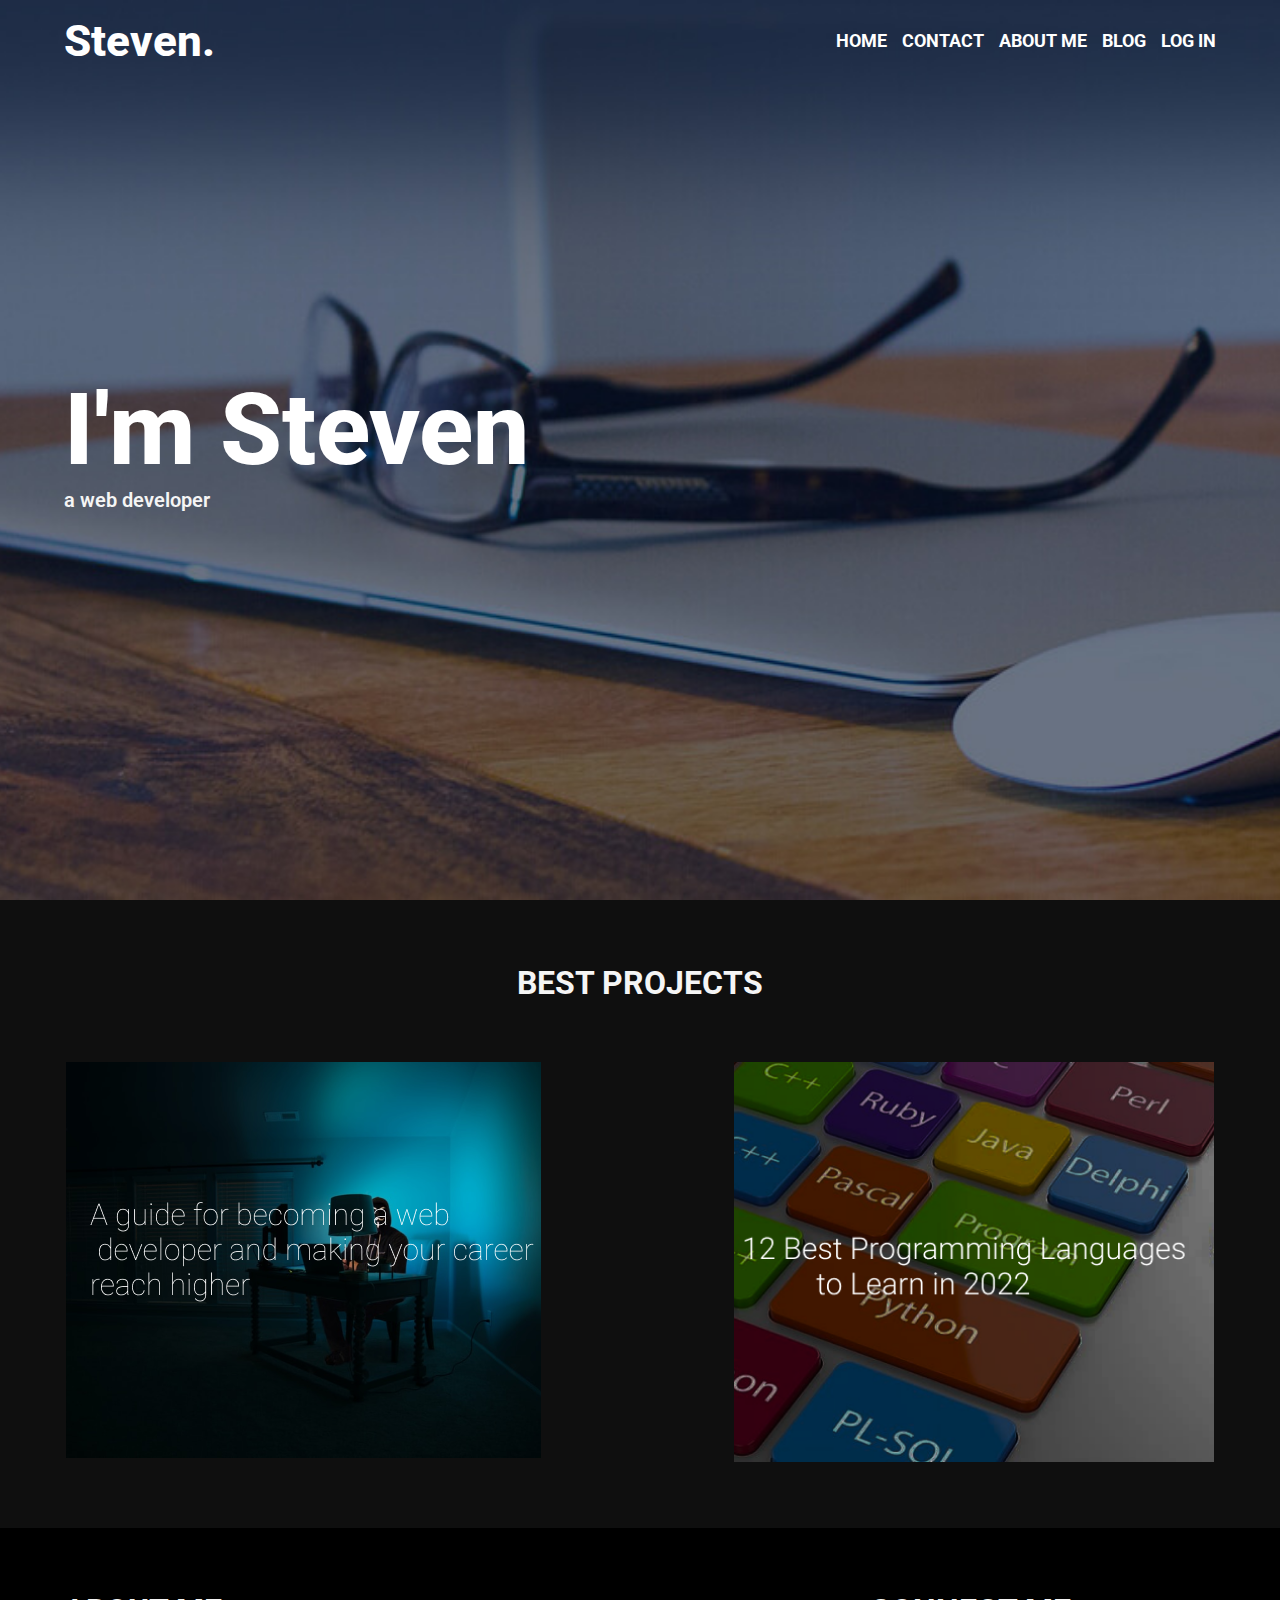
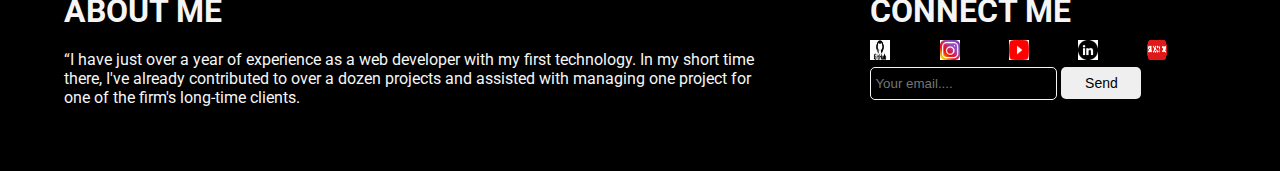
<file: index.html>
<!DOCTYPE html>
<html lang="en">
<head>
    <meta charset="UTF-8">
    <meta http-equiv="X-UA-Compatible" content="IE=edge">
    <meta name="viewport" content="width=device-width, initial-scale=1.0">
    <link rel="stylesheet" href="style.css">
    <title>My personal website</title>
    <link rel="preconnect" href="https://fonts.googleapis.com">
    <link rel="preconnect" href="https://fonts.gstatic.com" crossorigin>
    <link href="https://fonts.googleapis.com/css2?family=Roboto:ital,wght@0,100;0,300;0,400;0,500;0,700;0,900;1,100;1,300;1,400;1,500;1,700;1,900&display=swap" rel="stylesheet">
</head>
<body>

   <div class="hero-container">
    
           <nav>
                 <h2 class="nav-label"><a href="./index.html">Steven.</a></h2>
                 <ul class="navigation">
                    <li><a href="#">Home</a></li>
                    <li><a href="./contact.html">Contact</a></li>
                    <li><a href="./about.html">About me</a></li>
                    <li><a href="./blog.html">Blog</a></li>
                    <li><a href="./login.html">Log in</a></li>

                 </ul>
            </nav>

            <div class="hero-content">
                <h1>I'm Steven</h1>
                <p class="subtittle">a web developer</p>
            </div>

   </div>
   
   <section class="main">
       
        <section class="blogs">
            <h1>Best projects</h1>
            <div class="blogs-container">
                <a href="">
                    <img src="images/guide.png" alt="">
                </a>
                <a href="">
                    <img src="images/languages to study.png" alt="">
                </a>
            </div>
        </section>
   </section> 

   <footer>
       <section class="footer">
           <div class="section-1">
               <h1>About me</h1>
                <p>
                    “I have just over a year of experience
                    as a web developer  with my first
                    technology. In my short time
                    there, I've already contributed to
                    over a dozen projects and assisted with
                    managing one project for one of the
                    firm's long-time clients.
                </p>
           </div>
           
           <div class="section-2">
                <h1>Connect me</h1>
                <div class="footer-icons">
                    <img src="images/github.png" alt="">
                    <img src="images/IG.jpg" alt="">
                    <img src="images/youtube.png" alt="">
                    <img src="images/linkedin.png" alt="">
                    <img src="images/subscribe.png" alt="">
    
                </div>
                <div class="subscribe-form">
                    <input placeholder="Your email...." />
                    <button>Send</button>
                </div>
           </div>
             
       </section>

   </footer>
   

</body>
</html>
</file>
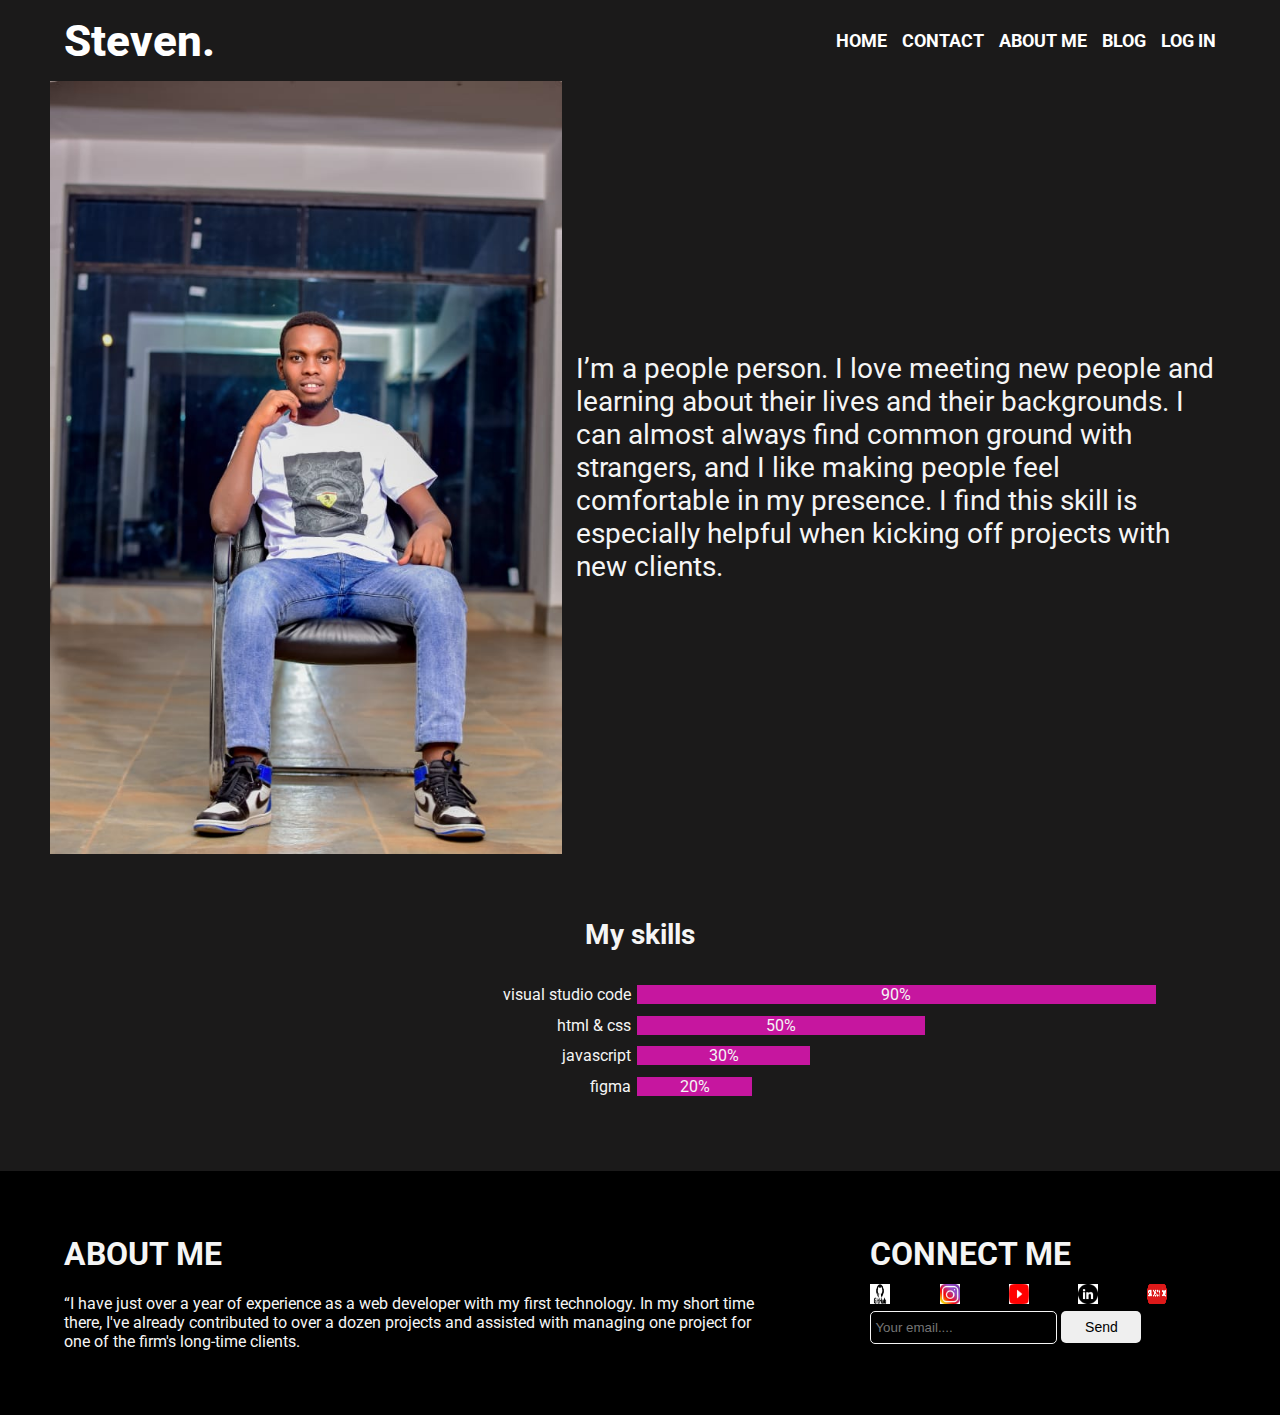
<file: about.html>
<!DOCTYPE html>
<html lang="en">
<head>
    <meta charset="UTF-8">
    <meta http-equiv="X-UA-Compatible" content="IE=edge">
    <meta name="viewport" content="width=device-width, initial-scale=1.0">
    <link rel="stylesheet" href="style.css">
    <title>About me</title>
    <link rel="preconnect" href="https://fonts.googleapis.com">
<link rel="preconnect" href="https://fonts.gstatic.com" crossorigin>
<link href="https://fonts.googleapis.com/css2?family=Roboto:ital,wght@0,100;0,300;0,400;0,500;0,700;0,900;1,100;1,300;1,400;1,500;1,700;1,900&display=swap" rel="stylesheet">
</head>
<body>
    <div class="abt-hero-container">
        <nav>
            <h2 class="nav-label"><a href="./index.html">Steven.</a></h2>
            <ul class="navigation">
               <li><a href="./index.html">Home</a></li>
               <li><a href="./contact.html">Contact</a></li>
               <li><a href="./about.html">About me</a></li>
               <li><a href="./blog.html">Blog</a></li>
               <li><a href="./login.html">Log in</a></li>
            </ul>
       </nav>

        <section class="abt-main">
            <a href="">
                <img src="images/wakaso.jpeg" alt="">
            </a>

            <p>I’m a people person. I love meeting new people
                and learning about their lives and their
                backgrounds. I can almost always find
                common
                ground with strangers, and I like making people
                feel comfortable in my presence. I find this
                skill is especially helpful when kicking off
                projects with new clients. 
            </p>

        </section>

        <section class="skills-section">
            <h1>My skills</h1>
                <div class="single-skill">
                    <label for="file">visual studio code</label>
                    <div class="progress-bar">
                        <div class="progress-inner" style="width:90%">90%</div>
                    </div>
                </div>

                <div class="single-skill">
                    <label for="file">html & css</label>
                    <div class="progress-bar" >
                        <div class="progress-inner" style="width:50%">50%</div>
                    </div>
                </div>
                   
                <div class="single-skill">
                    <label for="file">javascript</label>
                    <div class="progress-bar">
                        <div class="progress-inner" style="width:30%">30%</div>
                    </div>
                </div>
                <div class="single-skill">
                    <label for="file">figma</label>
                    <div class="progress-bar">
                        <div class="progress-inner" style="width:20%">20%</div>
                    </div>
                </div>
        </section>
    </div>
    <footer>
        <section class="footer">
            <div class="section-1">
                <h1>About me</h1>
                 <p>
                     “I have just over a year of experience
                     as a web developer  with my first
                     technology. In my short time
                     there, I've already contributed to
                     over a dozen projects and assisted with
                     managing one project for one of the
                     firm's long-time clients.
                 </p>
            </div>
            
            <div class="section-2">
                 <h1>Connect me</h1>
                 <div class="footer-icons">
                     <img src="images/github.png" alt="">
                     <img src="images/IG.jpg" alt="">
                     <img src="images/youtube.png" alt="">
                     <img src="images/linkedin.png" alt="">
                     <img src="images/subscribe.png" alt="">
                     <!-- <img src="images/email.png" alt="">
                     <img src="images/send.png" alt=""> -->
                 </div>
                 <div class="subscribe-form">
                     <input placeholder="Your email...." />
                     <button>Send</button>
                 </div>
            </div>
              
        </section>
 
    </footer>
</body>
</html>
</file>
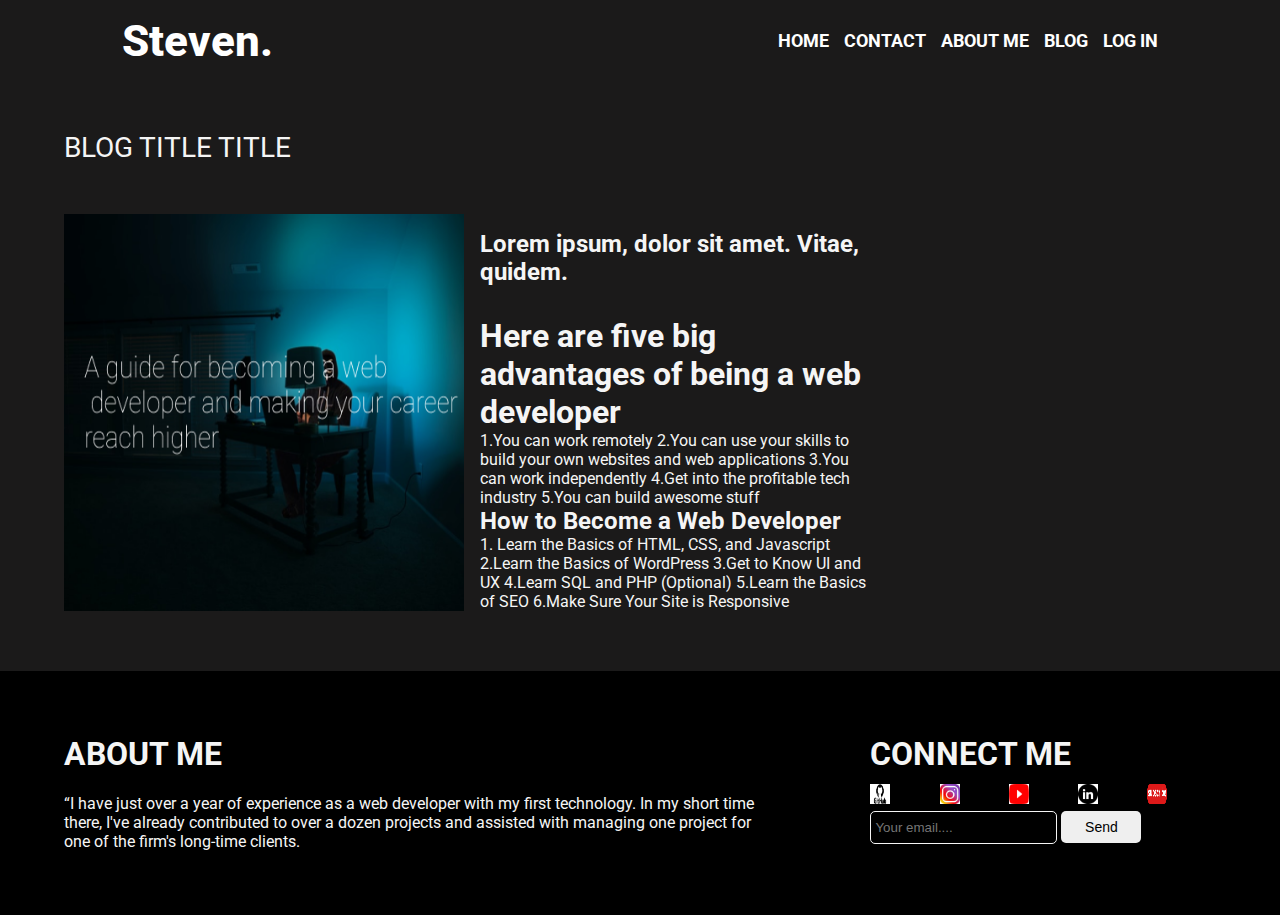
<file: blog-single.html>
<!DOCTYPE html>
<html lang="en">
<head>
    

    <meta charset="UTF-8">
    <meta http-equiv="X-UA-Compatible" content="IE=edge">
    <meta name="viewport" content="width=device-width, initial-scale=1.0">
    <link rel="stylesheet" href="style.css">
    <title>Blog page</title>
    <link rel="preconnect" href="https://fonts.googleapis.com">
<link rel="preconnect" href="https://fonts.gstatic.com" crossorigin>
<link href="https://fonts.googleapis.com/css2?family=Roboto:ital,wght@0,100;0,300;0,400;0,500;0,700;0,900;1,100;1,300;1,400;1,500;1,700;1,900&display=swap" rel="stylesheet">
</head>
<body>
    <div class="blg-hero-container">
        <nav>
            <h2 class="nav-label"><a href="./index.html">Steven.</a></h2>
            <ul class="navigation">
               <li><a href="./index.html">Home</a></li>
               <li><a href="./contact.html">Contact</a></li>
               <li><a href="./about.html">About me</a></li>
               <li><a href="./blog.html">Blog</a></li>
               <li><a href="./login.html">Log in</a></li>
            </ul>
       </nav>
        <section class="blg-main">
            <header class="blg-main-title">Blog title title</header>
            <div class="blog-single">
                <img src="./images/guide.png" class="blog-img" alt=""/>
                <div class="blog-description">
                    <h5 class="blog-title"><a>Lorem ipsum, dolor sit amet. Vitae, quidem.</a></h5>
                    <p class="blog-summary">
                        <h1>Here are five big advantages of being a web developer</h1>
                            1.You can work remotely
                            2.You can use your skills to build your own websites and web applications
                            3.You can work independently
                            4.Get into the profitable tech industry
                            5.You can build awesome stuff
                        <h2>How to Become a Web Developer</h2>
                            1. Learn the Basics of HTML, CSS, and Javascript
                            2.Learn the Basics of WordPress
                            3.Get to Know UI and UX
                            4.Learn SQL and PHP (Optional)
                            5.Learn the Basics of SEO
                            6.Make Sure Your Site is Responsive
                    </p>
                </div>
            </div>
        </section>
    </div>
        <footer>
            <section class="footer">
                <div class="section-1">
                    <h1>About me</h1>
                     <p>
                         “I have just over a year of experience
                         as a web developer  with my first
                         technology. In my short time
                         there, I've already contributed to
                         over a dozen projects and assisted with
                         managing one project for one of the
                         firm's long-time clients.
                     </p>
                </div>
                
                <div class="section-2">
                     <h1>Connect me</h1>
                     <div class="footer-icons">
                         <img src="images/github.png" alt="">
                         <img src="images/IG.jpg" alt="">
                         <img src="images/youtube.png" alt="">
                         <img src="images/linkedin.png" alt="">
                         <img src="images/subscribe.png" alt="">
                     </div>
                     <div class="subscribe-form">
                         <input placeholder="Your email...." />
                         <button>Send</button>
                     </div>
                </div>
                  
            </section>
     
        </footer>
    

        
        
</body>
</html>
</file>
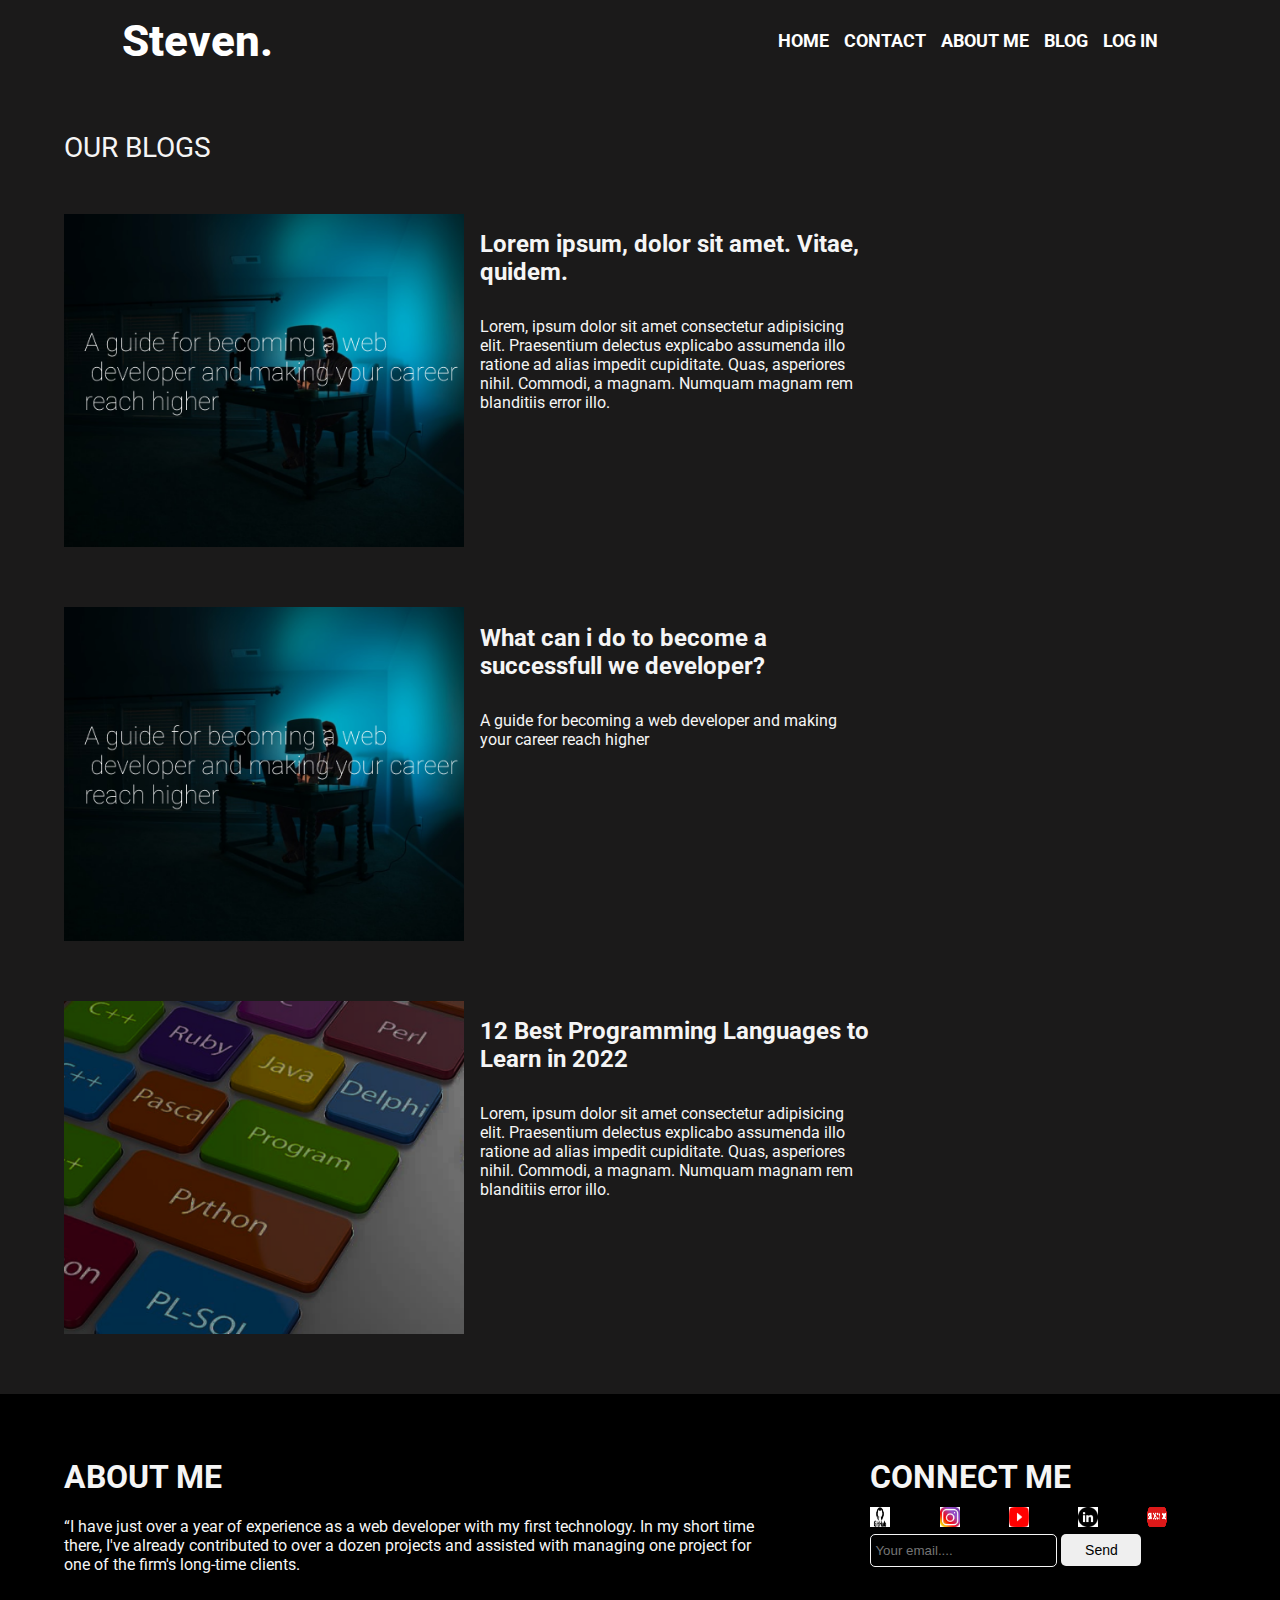
<file: blog.html>
<!DOCTYPE html>
<html lang="en">
<head>
    <meta charset="UTF-8">
    <meta http-equiv="X-UA-Compatible" content="IE=edge">
    <meta name="viewport" content="width=device-width, initial-scale=1.0">
    <link rel="stylesheet" href="style.css">
    <title>Blog page</title>
    <link rel="preconnect" href="https://fonts.googleapis.com">
<link rel="preconnect" href="https://fonts.gstatic.com" crossorigin>
<link href="https://fonts.googleapis.com/css2?family=Roboto:ital,wght@0,100;0,300;0,400;0,500;0,700;0,900;1,100;1,300;1,400;1,500;1,700;1,900&display=swap" rel="stylesheet">
</head>
<body>
    <div class="blg-hero-container">
        <nav>
            <h2 class="nav-label"><a href="./index.html">Steven.</a></h2>
            <ul class="navigation">
               <li><a href="./index.html">Home</a></li>
               <li><a href="./contact.html">Contact</a></li>
               <li><a href="./about.html">About me</a></li>
               <li><a href="./blog.html">Blog</a></li>
               <li><a href="./login.html">Log in</a></li>
            </ul>
       </nav>
        <section class="blg-main">
            <header class="blg-main-title">Our blogs</header>
            <div class="blog-single">
                <img src="./images/guide.png" class="blog-img" alt=""/>
                <div class="blog-description">
                    <h5 class="blog-title"><a href="./blog-single.html">Lorem ipsum, dolor sit amet. Vitae, quidem.</a></h5>
                    <p class="blog-summary">
                        Lorem, ipsum dolor sit amet consectetur adipisicing elit. Praesentium delectus 
                        explicabo assumenda illo ratione ad alias impedit cupiditate. Quas, asperiores 
                        nihil. Commodi, a magnam. Numquam magnam rem blanditiis error illo.
                    </p>
                </div>
            </div>
            <div class="blog-single">
                <img src="./images/guide.png" class="blog-img" alt=""/>
                <div class="blog-description">
                    <h5 class="blog-title"><a href="./blog-single.html">What can i do to become a successfull we developer?</a></h5>
                    <p class="blog-summary">
                        A guide for becoming a web
                        developer and making your career 
                        reach higher
                    </p>
                </div>
            </div>
            <div class="blog-single">
                <img src="./images/languages.png" class="blog-img" alt=""/>
                <div class="blog-description">
                    <h5 class="blog-title"><a href="./blog-single.html">12 Best Programming Languages to Learn in 2022</a></h5>
                    <p class="blog-summary">
                        Lorem, ipsum dolor sit amet consectetur adipisicing elit. Praesentium delectus 
                        explicabo assumenda illo ratione ad alias impedit cupiditate. Quas, asperiores 
                        nihil. Commodi, a magnam. Numquam magnam rem blanditiis error illo.
                    </p>
                </div>
            </div>
        </section>
    </div>
        <footer>
            <section class="footer">
                <div class="section-1">
                    <h1>About me</h1>
                     <p>
                         “I have just over a year of experience
                         as a web developer  with my first
                         technology. In my short time
                         there, I've already contributed to
                         over a dozen projects and assisted with
                         managing one project for one of the
                         firm's long-time clients.
                     </p>
                </div>
                
                <div class="section-2">
                     <h1>Connect me</h1>
                     <div class="footer-icons">
                         <img src="images/github.png" alt="">
                         <img src="images/IG.jpg" alt="">
                         <img src="images/youtube.png" alt="">
                         <img src="images/linkedin.png" alt="">
                         <img src="images/subscribe.png" alt="">
                         <!-- <img src="images/email.png" alt="">
                         <img src="images/send.png" alt=""> -->
                     </div>
                     <div class="subscribe-form">
                         <input placeholder="Your email...." />
                         <button>Send</button>
                     </div>
                </div>
                  
            </section>
     
        </footer>
    
</body>
</html>
</file>
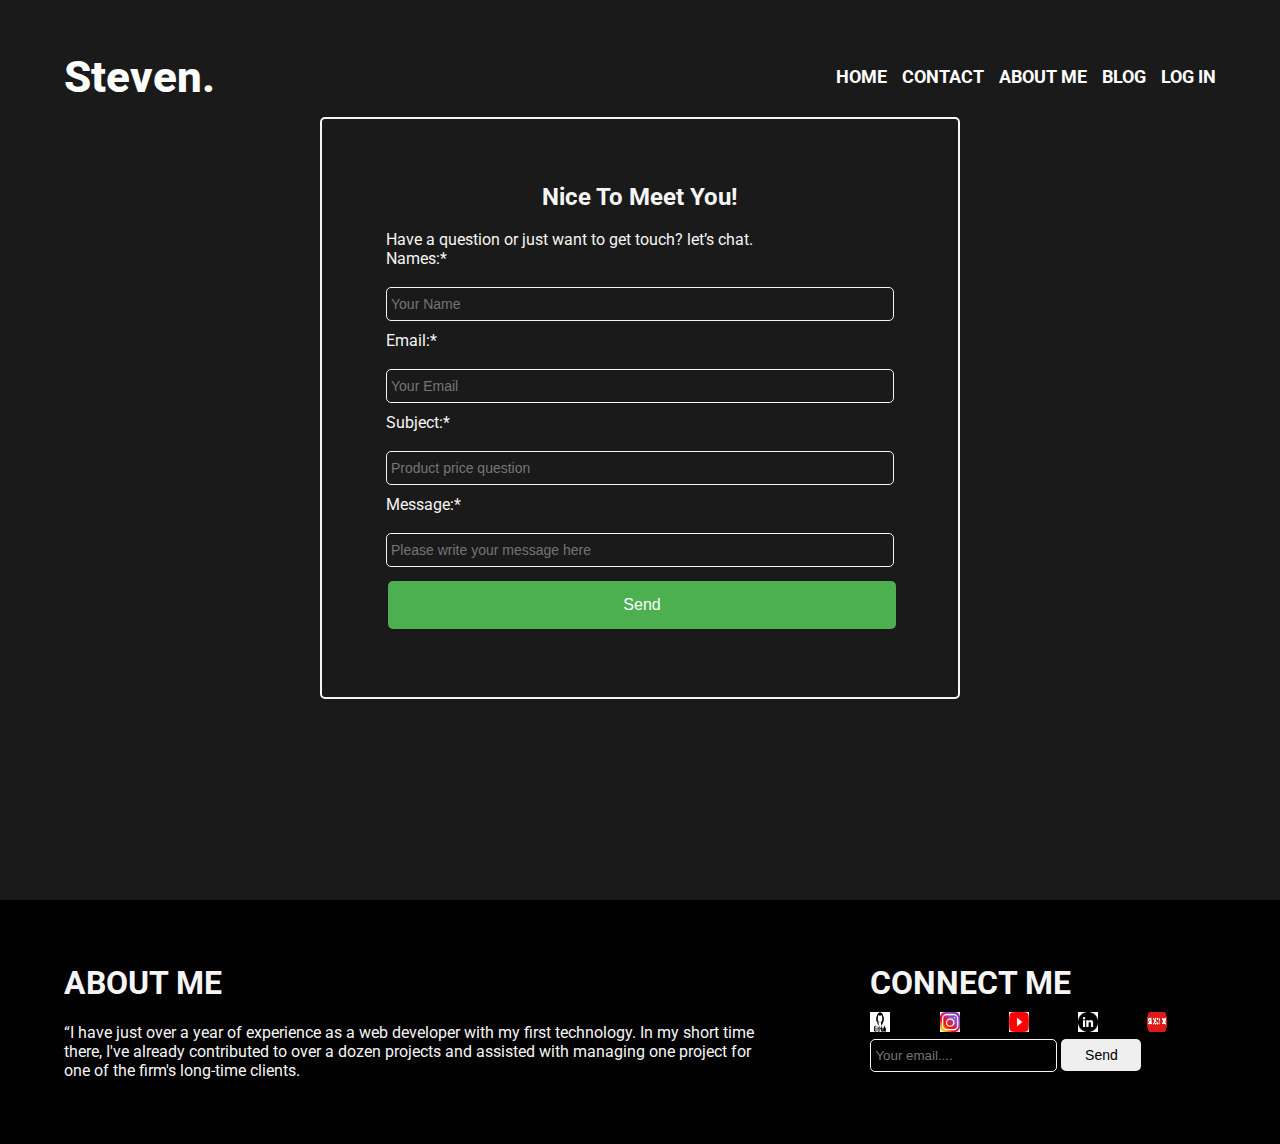
<file: contact.html>
<!DOCTYPE html>
<html lang="en">
<head>
    <meta charset="UTF-8">
    <meta http-equiv="X-UA-Compatible" content="IE=edge">
    <meta name="viewport" content="width=device-width, initial-scale=1.0">
    <link rel="stylesheet" href="style.css">
    <title>Contact Form</title>
    <link rel="preconnect" href="https://fonts.googleapis.com">
<link rel="preconnect" href="https://fonts.gstatic.com" crossorigin>
<link href="https://fonts.googleapis.com/css2?family=Roboto:ital,wght@0,100;0,300;0,400;0,500;0,700;0,900;1,100;1,300;1,400;1,500;1,700;1,900&display=swap" rel="stylesheet">
</head>
<body>
    <div class="ctct-container">
        <nav>
            <h2 class="nav-label"><a href="./index.html">Steven.</a></h2>
            <ul class="navigation">
               <li><a href="./index.html">Home</a></li>
               <li><a href="./contact.html">Contact</a></li>
               <li><a href="./about.html">About me</a></li>
               <li><a href="./blog.html">Blog</a></li>
               <li><a href="./login.html">Log in</a></li>
              
            </ul>
       </nav>
        <div class="contact-box">
            <h2>Nice To Meet You!</h2><br>
            <p>Have a question or  just want to get touch? let’s chat.</p>
            <div>
                <p>Names:*</p><br>
                <input type="text" class="field" placeholder="Your Name">
            </div>
            
            <div>
                <p>Email:*</p><br>
                <input type="text" class="field" placeholder="Your Email">
            </div>
            
            <div>
                <p>Subject:*</p><br>
                <input type="text" class="field" placeholder="Product price question">
            </div>
            <div>
                <p>Message:*</p><br>
                <input type="text" class="field" placeholder="Please write your message here">
            </div>

            <button class="btn" type="button" >Send</button>
        </div>
    </div>
    <footer>
        <section class="footer">
            <div class="section-1">
                <h1>About me</h1>
                 <p>
                     “I have just over a year of experience
                     as a web developer  with my first
                     technology. In my short time
                     there, I've already contributed to
                     over a dozen projects and assisted with
                     managing one project for one of the
                     firm's long-time clients.
                 </p>
            </div>
            
            <div class="section-2">
                 <h1>Connect me</h1>
                 <div class="footer-icons">
                     <img src="images/github.png" alt="">
                     <img src="images/IG.jpg" alt="">
                     <img src="images/youtube.png" alt="">
                     <img src="images/linkedin.png" alt="">
                     <img src="images/subscribe.png" alt="">
                 </div>
                 <div class="subscribe-form">
                     <input placeholder="Your email...." />
                     <button>Send</button>
                 </div>
            </div>
              
        </section>
 
    </footer>
</body>
</html>
</file>
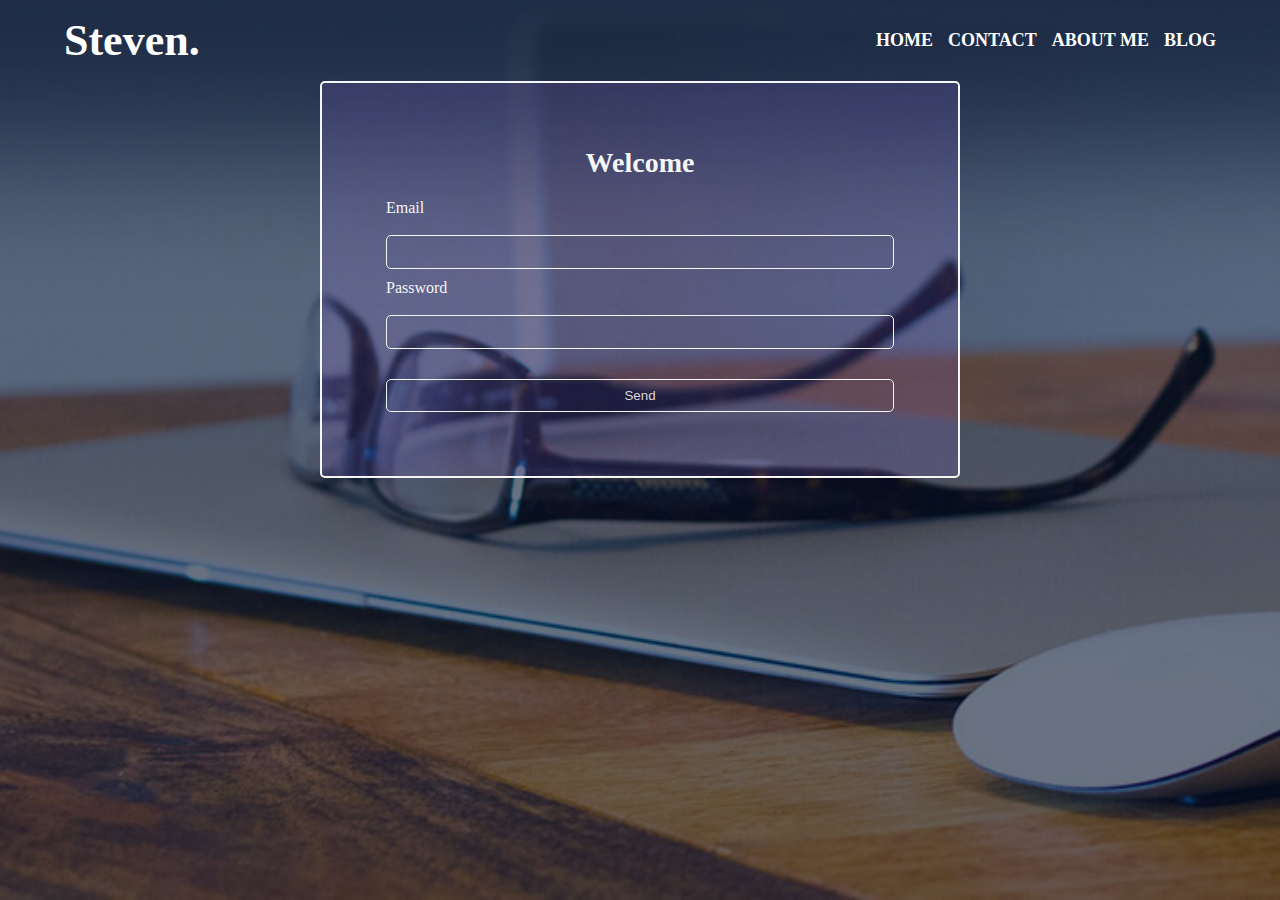
<file: log in.html>
<!DOCTYPE html>
<html lang="en">
<head>
    <meta charset="UTF-8">
    <meta http-equiv="X-UA-Compatible" content="IE=edge">
    <meta name="viewport" content="width=device-width, initial-scale=1.0">
    <link rel="stylesheet" href="style.css">
    <title>Log in form</title>
</head>
<body>
    <div class="lgn-container">
        <nav>
            <h2 class="nav-label"><a href="./index.html">Steven.</a></h2>
            <ul class="navigation">
               <li><a href="#">Home</a></li>
               <li><a href="./contact.html">Contact</a></li>
               <li><a href="./about.html">About me</a></li>
               <li><a href="./blog.html">Blog</a></li>
            </ul>
       </nav>
        <section>
            <div class="log-box">
                <h1>Welcome</h1>
                <div>
                    <p>Email</p><br>
                    <input type="text" class="field">
                </div>

                <div>
                    <p>Password</p><br>
                    <input type="text" class="field">
                </div>
                <button>Send</button>
            </div>
        </section>
    </div>
</body>
</html>
</file>
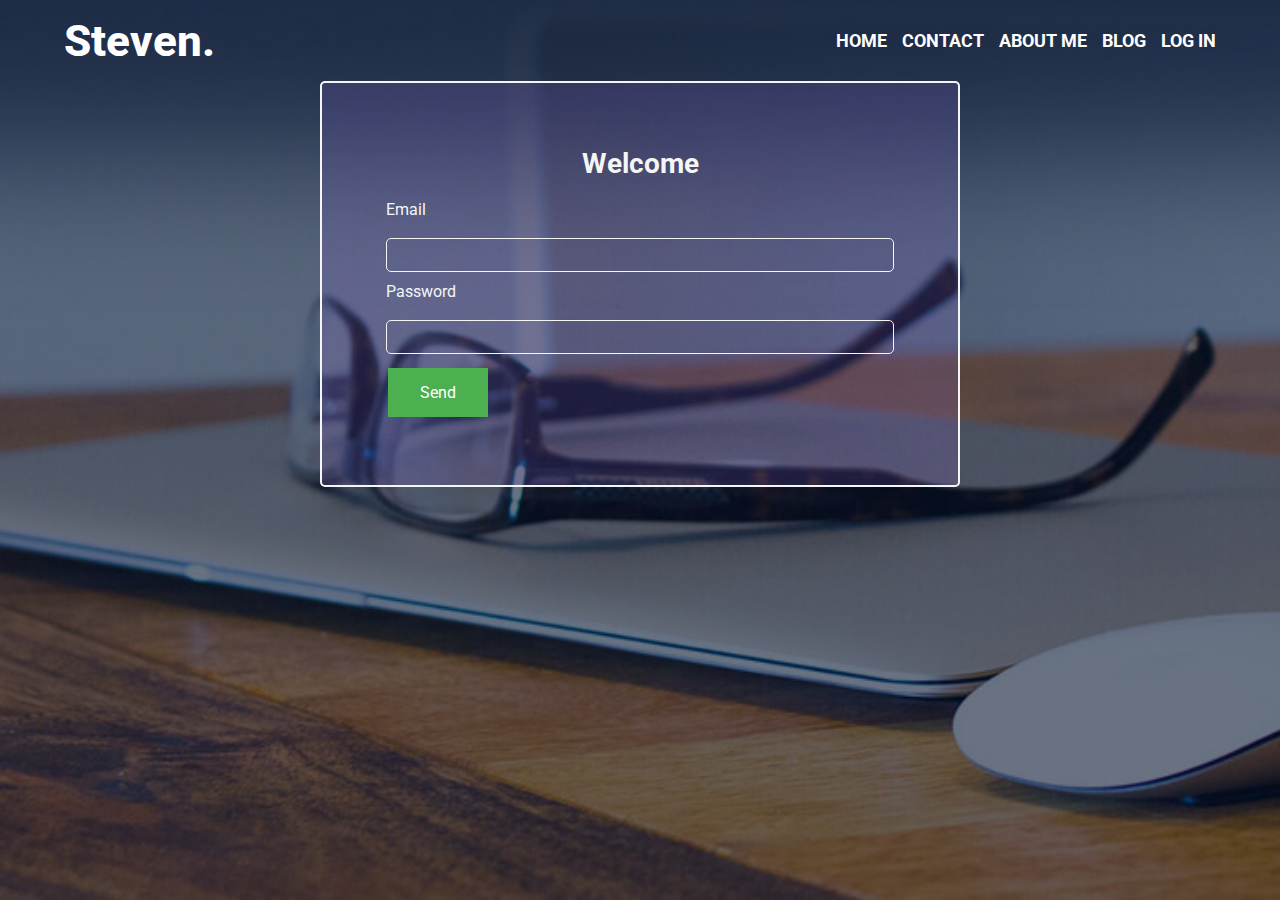
<file: login.html>
<!DOCTYPE html>
<html lang="en">
<head>
    <meta charset="UTF-8">
    <meta http-equiv="X-UA-Compatible" content="IE=edge">
    <meta name="viewport" content="width=device-width, initial-scale=1.0">
    <link rel="stylesheet" href="style.css">
    <title>Log in form</title>
    <link href="https://fonts.googleapis.com/css2?family=Roboto:ital,wght@0,100;0,300;0,400;0,500;0,700;0,900;1,100;1,300;1,400;1,500;1,700;1,900&display=swap" rel="stylesheet">
</head>
<body>
    <div class="lgn-container">
        <nav>
            <h2 class="nav-label"><a href="./index.html">Steven.</a></h2>
            <ul class="navigation">
               <li><a href="#">Home</a></li>
               <li><a href="./contact.html">Contact</a></li>
               <li><a href="./about.html">About me</a></li>
               <li><a href="./blog.html">Blog</a></li>
               <li><a href="./login.html">Log in</a></li>
            </ul>
       </nav>
        <section>
            <div class="log-box">
                <h1>Welcome</h1>
                <div>
                    <p>Email</p><br>
                    <input type="text" class="field">
                </div>

                <div>
                    <p>Password</p><br>
                    <input type="text" class="field">
                </div>
                <a class="btn2" type="button" >Send</button>
            </div>
        </section>
    </div>
</body>
</html>
</file>
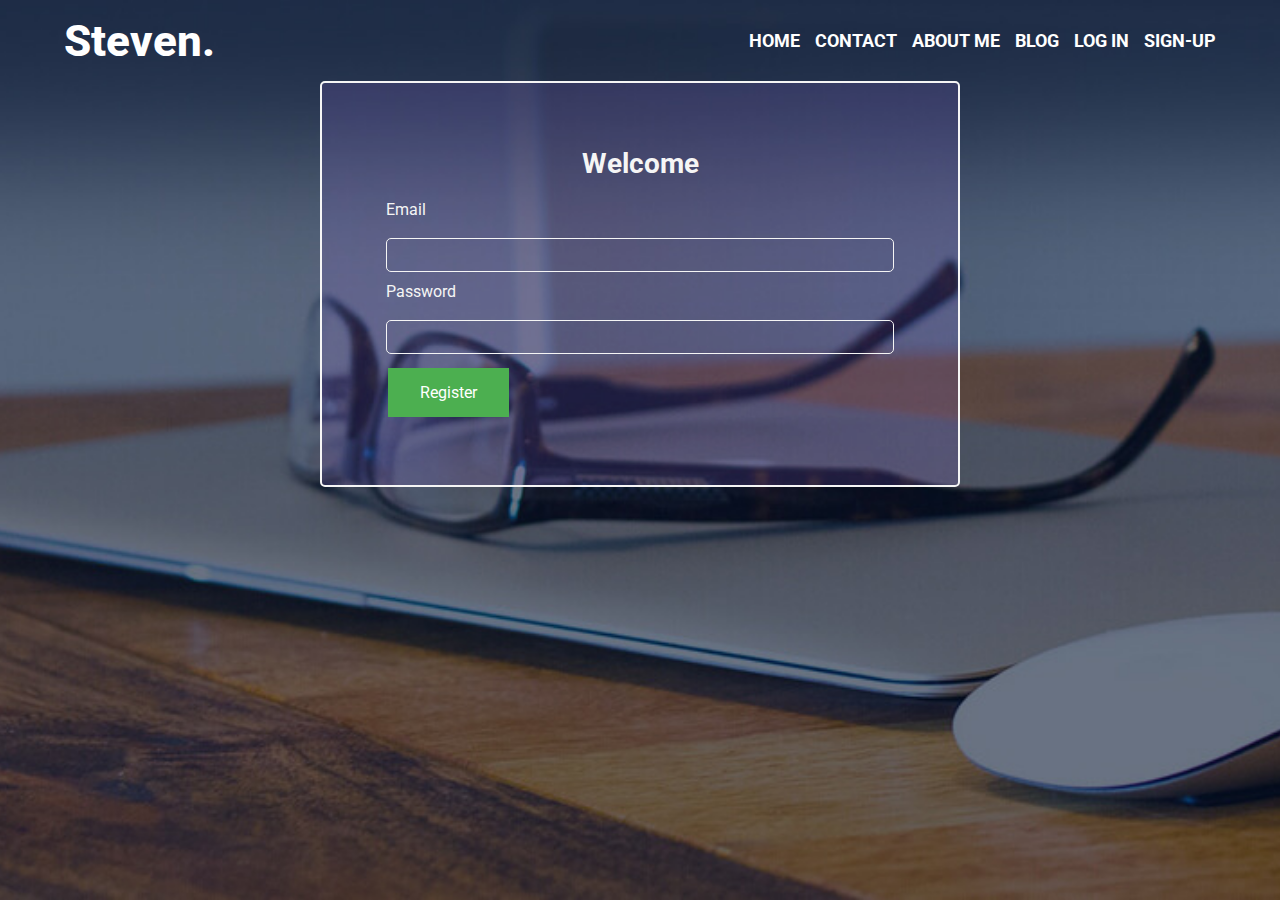
<file: sign-up.html>
<!DOCTYPE html>
<html lang="en">
<head>
    <meta charset="UTF-8">
    <meta http-equiv="X-UA-Compatible" content="IE=edge">
    <meta name="viewport" content="width=device-width, initial-scale=1.0">
    <link rel="stylesheet" href="style.css">
    <title>sign-up form</title>
    <link href="https://fonts.googleapis.com/css2?family=Roboto:ital,wght@0,100;0,300;0,400;0,500;0,700;0,900;1,100;1,300;1,400;1,500;1,700;1,900&display=swap" rel="stylesheet">
</head>
<body>
    <div class="sign-up-container">
        <nav>
            <h2 class="nav-label"><a href="./index.html">Steven.</a></h2>
            <ul class="navigation">
               <li><a href="#">Home</a></li>
               <li><a href="./contact.html">Contact</a></li>
               <li><a href="./about.html">About me</a></li>
               <li><a href="./blog.html">Blog</a></li>
               <li><a href="./login.html">Log in</a></li>
               <li><a href="./sign-up.html">Sign-up</a></li>
            </ul>
       </nav>
        <section>
            <div class="sign-box">
                <h1>Welcome</h1>
                <form class="sign-form">
                    <div>
                        <p>Email</p><br>
                        <input type="text" class="field">
                    </div>
    
                    <div>
                        <p>Password</p><br>
                        <input type="text" class="field">
                    </div>
                    <!-- <div>
                        <p>Repeat Password</p><br>
                        <input type="text" class="field">
                    </div> -->
                    
                      <a id="register-button" class="btn2" type="button" >Register</button>
                    
                </form>
               
               
            </div>
        </section>
    </div>

           <script src="./js/sign-up.js"></script>
</body>

</html>
</file>
<file: style.css>
*{
    margin: 0px;
    box-sizing: border-box;
    padding: 0px;
}
body {
    font-family:Roboto;
}

a {
    text-decoration: none;
    color: white;
}

ul {
    list-style: none;
    margin: 20;
    padding: 20;
}

.hero-container {
    min-height: 100vh;
    background: url('./images/img\ 5.jpg');
    background-size: cover;
    background: size 1024px 768px;
    /* background-size: 100% 100%; */
    background-position: center;
    background-repeat: no-repeat;
}

.hero-content{
    height: 80vh;
    padding-inline: 5%;
    color: rgba(8, 1, 1, 0.986);
    display: flex;
    flex-direction: column;
    align-items: flex-start;
    justify-content: center;
}
.hero-content h1{
    font-size: 100px;
    font-weight: 800;
    color: white;
    
}
.hero-content h2 {
    font-size: 100px;
    font-weight: 800;
}
.hero-content .subtittle{
    font-size: 20px;
    font-weight: 600;
    color: whitesmoke;
}
.hero-container nav, .ctct-container nav, .abt-hero-container nav, .blg-hero-container nav, .lgn-container nav, .dshb-container nav, .sign-up-container nav{
    display: flex;
    justify-content: space-between;
    
}

.hero-container nav ul, .ctct-container nav ul, .abt-hero-container nav ul, .blg-hero-container nav ul, .lgn-container nav ul .dshb-container nav ul, .sign-up-container nav ul{
    display: flex;
    justify-content: end;
    gap: 15px;
    font-weight: bold;
    font-size: 18px;
    padding-block: 30px;
    padding-inline: 5%;
    text-transform: uppercase;
}


.nav-label{
    display: flex;
    align-items: center;
    padding-left: 5%;
    font-size: 44px;
    font-weight: 800;
}
.nav-label a{
    text-decoration: none;
    color: white;
}
@media screen and (max-width: 768px){
    .hero-container nav ul, .ctct-container nav ul, .abt-hero-container nav ul, .blg-hero-container nav ul, .lgn-container nav ul .dshb-container nav ul{
        flex-direction: column;
    } 
}
.blogs-container{
    width: 100%;
    margin: auto;
    display: flex;
    justify-content:space-between;
}
.blogs-container a{
    width: 40%;
    margin: 2px;
}
.blogs-container a:nth-child(2n){
    display: flex;
    justify-content: end;
}
@media screen and (max-width: 780px){
    .blogs-container{
        flex-direction: column;
    }
    .blogs-container a{
        width: 80%;
        margin: auto;
        margin-bottom: 30px;
    }
    .blogs-container a:nth-child(2n){
        justify-content: start;
    }
}
header {
    display: flex;
    justify-content: space-between;
}
    .navigation {
        display: flex;
        padding: 0 ,6rem;
        color: blue;
    
    }
     .body-nav{
    display: flex;
    justify-content: space-between;
    margin-bottom: 5%;
    padding: 0 ,6rem;
}
.body-nav button{
    background-color: transparent;
    color: white;
    border: 0px;
    font-size: medium;
    cursor: pointer;
}
.body-nav button:hover{
    font-weight: 600;
}
.main{
    background-color: #0F0F0F;
    padding: 5%;
}

.blogs h1{
    font-size: xx-large;
    text-align: center;
    font-weight: 700;
    color: whitesmoke;
    margin-bottom: 5%;
    text-transform: uppercase;
}

.footer{
    display: flex;
    justify-content: space-between;
    background-color: black;
    color: whitesmoke;
    padding: 5%;
}

.section-1{
    width: 70%;
    padding-right: 10%;
}
.section-2{
    width: 30%;
}

.section-1 h1, .section-2 h1{
    margin-bottom: 3%;
    text-transform: uppercase;
}
.footer-icons {
    display: grid;
    align-content: center;
    grid-template-columns: repeat(5, 1fr);
}
.footer-icons img{
    width: 20px;
    height: 20px;

}
.subscribe-form{
    margin-top: 2%;
}
.subscribe-form input{
    border: 1px solid whitesmoke;
    border-radius: 5px;
    background-color: transparent;
    padding-inline: 4px;
    padding-block: 8px;
}
.subscribe-form button{
    padding-inline: 4px;
    padding-block: 8px;
    width: 80px;
    border: 0px;
    border-radius: 5px;
    cursor: pointer;
    font-size: 14px;
}


@media screen and (max-width: 768px){
    .footer{
        flex-direction: column;
    }
    .section-1, .section-2{
        width: 100%;
    }
    .section-1{
        margin-bottom: 40px;
    }
    .subscribe-form{
        width: 100%;
        margin-top: 20px;
    }
    .subscribe-form input {
        width: 70%;
    }
    .section-1 h1, .section-2 h1{
        text-align: center;
    }
}


/* contact page css */
.ctct-container{
    background: rgb(27, 26, 26);
    color: whitesmoke;
    padding-block: 4vh;
    min-height: 100vh;
    font-family:Roboto;
}   

.ctct-container .contact-box{
    border: 2px solid whitesmoke;
    border-radius: 5px;
    width: 50%;
    padding: 5%;
    margin: auto;
}
.ctct-container .contact-box .btn {
    background-color: #4CAF50;
    border: none;
    color: white;
    padding: 15px 32px;
    text-align: center;
    text-decoration: none;
    display: inline-block;
    font-size: 16px;
    margin: 4px 2px;
    cursor: pointer;
}

@media screen and (max-width: 768px){
    .ctct-container .contact-box{
        width: 80%;
    }
}
.contact-box h2{
    text-align: center;
}
.contact-box input{
    font-size: 14px;
    padding-block: 8px;
    padding-inline-start: 4px;
    border: 1px solid whitesmoke;
    width: 100%;
    border-radius: 5px;
    background: transparent;
    color: whitesmoke;
    margin-bottom: 10px;
}
.contact-box button{
    width: 100%;
    border: 1px solid whitesmoke;
    border-radius: 5px;
    padding-block: 8px;
    margin-top: 20px;
    color: white;
    cursor: pointer;
    background: transparent;
}
.contact-box button:hover{
    background: #17AAE9;
    border: 1px #17AAE9;
}




/* styles for about html page */
.abt-hero-container, .blg-hero-container{
    background: rgb(27, 26, 26);
    color: whitesmoke;
}
.abt-hero-container .abt-main{
    display: flex;
    gap: 5%;
}
.abt-hero-container .abt-main a{
    max-height: 100vh;
    width: 40%;
}
.abt-hero-container .abt-main a img{
    width: 100%;
    height: 100%;
    object-fit: cover;
    
}
.abt-main img{
    margin-left: 50px;

      
}

.abt-hero-container .abt-main p{
    font-size: 28px;
    min-height: 100%;
    display: flex;
    align-items: center;
    width: 50%;
}
@media screen and (max-width: 768px){
    .abt-hero-container .abt-main{
        flex-direction: column;
    }
    .abt-hero-container .abt-main a{
        height: 400px;
        width: 100%;
    }
    .abt-hero-container .abt-main p{
        width: 100%;
        padding-inline: 5%;
    }
}

.skills-section{
    padding: 5%;

}

.skills-section h1{
    text-align: center;
    font-size: 28px;
    margin-bottom: 3%;
}
.single-skill{
    text-align:center;
    display: flex;
    justify-content: center;
    margin-block-end: 1%;
    gap: 0.5%;
}
.single-skill label{
    width:49%;
    text-align: end;
}
.progress-bar{
    min-height: 8px;
    text-align: center;
    width: 50%;
}
.progress-inner{
    background: #C6169F;
}


/* blog css */

.blg-hero-container{
    padding-inline: 5%;
}
.blg-main{
    padding-inline-end: 30%;
    
}
.blg-main-title{
    font-size: 28px;
    margin-block: 50px;
    text-align: center;
    width: 100%;
    text-transform: uppercase;
}
@media screen and (max-width: 768px){
    .blg-main{
        padding-inline-end: 4%;
    }
}
.blog-single{
    display: flex;
    padding-bottom: 60px;
}
.blog-img{
    width: 400px;
    height: auto;
}
.blog-description{
    min-height: 100%;
    padding-top: 2%;
    padding-inline-start: 2%;
}
.blog-title{
    font-size: 24px;
    margin-bottom: 8%;
}
.blog-title a{
    cursor: pointer;
    color: inherit;
}
@media screen and (max-width: 768px){
    .blog-single{
        flex-direction: column;
    }
    .blog-img{
        width: 100%;
    }
}
.blog-title a:hover{
    opacity: 0.8;
}

/* sign-up css */
.sgn-container nav ul{
    display: flex;
    justify-content: end;
    gap: 15px;
    font-weight: bold;
    font-size: 18px;
    padding-block: 30px;
    padding-inline: 5%;
    text-transform: uppercase;
}

/* log-in css */
.lgn-container nav{
    display: flex;
    justify-content: space-between;
    
}
.lgn-container nav ul{
    display: flex;
    justify-content: end;
    gap: 15px;
    font-weight: bold;
    font-size: 18px;
    padding-block: 30px;
    padding-inline: 5%;
    text-transform: uppercase;
}

.lgn-container{
    min-height: 100vh;
    background: url('./images/img\ 5.jpg');
    background-size: cover;
    
    background: size 1920px 1030px;
    /* background-size: 100% 100%; */
    background-position: center;
    background-repeat: no-repeat;

}
.lgn-container .log-box{
    border: 2px solid whitesmoke;
    border-radius: 5px;
    width: 50%;
    padding: 5%;
    margin: auto;
    background: #9268df2c;
    color: whitesmoke;
}
.lgn-container .log-box .btn2 {
    background-color: #4CAF50;
    border: none;
    color: white;
    padding: 15px 32px;
    text-align: center;
    text-decoration: none;
    display: inline-block;
    font-size: 16px;
    margin: 4px 2px;
    cursor: pointer;
}

.log-box button{
    width: 100%;
    border: 1px solid whitesmoke;
    border-radius: 5px;
    padding-block: 8px;
    margin-top: 20px;
    color: rgb(223, 215, 215);
    cursor: pointer;
    background: transparent;
}
.lgn-container .log-box{
    border: 2px solid whitesmoke;
    border-radius: 5px;
    width: 50%;
    padding: 5%;
    margin: auto;
}
.log-box h1{
    text-align: center;
    color: blue;
}
.log-box input{
    font-size: 14px;
    padding-block: 8px;
    padding-inline-start: 4px;
    border: 1px solid whitesmoke;
    width: 100%;
    border-radius: 5px;
    background: transparent;
    color: whitesmoke;
    margin-bottom: 10px;
}

.lgn-container .nav-label{
    color: whitesmoke;
}
.log-box h1{
    color: whitesmoke;
    font-size: 28px;
    margin-bottom: 20px;
}

.log-box button:hover{
    background:rgb(197, 183, 238);
    color:rgb(27, 26, 26);
}


a:hover {
    background-color: yellowgreen;
}

/* dashboard page */

.dshb-container{
    padding-inline: 5%;
    background:rgb(31, 30, 30);
}
.dshb-container nav{
    display: flex;
    justify-content: space-between;
    
}
.dshb-container nav ul{
    display: flex;
    justify-content: end;
    gap: 15px;
    font-weight: bold;
    font-size: 18px;
    padding-block: 30px;
    padding-inline: 5%;
    text-transform: uppercase;
}

.left-main{
    min-height: 100vh;
    background:rgb(31, 30, 30);
    display: flex;
    padding: 5%;
}
.left-main header{
    padding: 3px;
}
.nav-sidebar{
    display: flex;
    flex-direction: column;
    width: 20%;
    justify-content: space-between;
    height: 60vh;
    
}
.nav-sidebar a{
    cursor: pointer;
    font-size: 18px;
    line-height: 26px;
    margin-bottom: 20px;
    padding: 5px;
}
.dash-main{
    width: 80%;
    color: whitesmoke;
}
.dshb-main-title{
    font-size: 28px;
    margin-bottom: 3%;
    text-align: center;
    width: 100%;
    text-transform: uppercase;
}
.logo img {
        border-radius: 4px;
        padding: 5px;
        width: 50px;
}
.logo h3{
    font-size: 10px;
}
.dshb-title a{
    cursor: pointer;
    color: inherit;
    font-size: 20px;
    line-height: 28px;
}
.dshb-single{
    display: flex;
    padding-bottom: 60px;
}
.dshb-img{
    width: 400px;
    height: auto;
}
.dshb-description{
    min-height: 100%;
    padding-top: 2%;
    padding-inline-start: 2%;
}
.blog-title{
    font-size: 24px;
    margin-bottom: 8%;
}
.blog-title a{
    cursor: pointer;
    color: inherit;
}

.dshb-single2{
    display: flex;
    padding-bottom: 60px;
}

.action-btn{
    display: flex;
    gap: 25px;
    margin-top: 40px;
}

.edit-btn, .del-btn{
    border-radius: 5px;
    padding-inline: 8px;
    padding-block: 5px;
    text-align: center;
    cursor:pointer;
    font-size: 18px;
}
.edit-btn{
    background:#4be250;
}
.del-btn{
    background: rgb(255, 65, 40);
}
.edit-btn:hover{
    background:#30db36;
}
.del-btn{
    background: rgba(255, 38, 9);
}

.add-form{
    padding: 5%;
}
.add-form div{
    display: flex;
    flex-direction: column;
    gap: 20px;
    margin-bottom: 40px;
}
.add-form div label{
    font-size: medium;
}
.add-form div input, .add-form div textarea{
    font-size: small;
    padding: 10px;
}
.btn-submit{
    cursor:pointer;
    background:#4be250
}
.btn-submit:hover{
    background: #30db36;
}

/* sign-up css */
.sgn-container nav ul{
    display: flex;
    justify-content: end;
    gap: 15px;
    font-weight: bold;
    font-size: 18px;
    padding-block: 30px;
    padding-inline: 5%;
    text-transform: uppercase;
}

/* sign-up css */

.sign-up-container {
    min-height: 100vh;
    background: url('./images/img\ 5.jpg');
    background-size: cover;
    
    background: size 1920px 1030px;
    /* background-size: 100% 100%; */
    background-position: center;
    background-repeat: no-repeat;

}
.sign-up-container .sign-box{
    border: 2px solid whitesmoke;
    border-radius: 5px;
    width: 50%;
    padding: 5%;
    margin: auto;
    background: #9268df2c;
    color: whitesmoke;
}
.sign-up-container .sign-box .btn2 {
    background-color: #4CAF50;
    border: none;
    color: white;
    padding: 15px 32px;
    text-align: center;
    text-decoration: none;
    display: inline-block;
    font-size: 16px;
    margin: 4px 2px;
    cursor: pointer;
}

.sign-box button{
    width: 100%;
    border: 1px solid whitesmoke;
    border-radius: 5px;
    padding-block: 8px;
    margin-top: 20px;
    color: rgb(223, 215, 215);
    cursor: pointer;
    background: transparent;
}
.sign-up-container .sign-box{
    border: 2px solid whitesmoke;
    border-radius: 5px;
    width: 50%;
    padding: 5%;
    margin: auto;
}
.sign-box h1{
    text-align: center;
    color: blue;
}
.sign-box input{
    font-size: 14px;
    padding-block: 8px;
    padding-inline-start: 4px;
    border: 1px solid whitesmoke;
    width: 100%;
    border-radius: 5px;
    background: transparent;
    color: whitesmoke;
    margin-bottom: 10px;
}

.sign-up-container .nav-label{
    color: whitesmoke;
}
.sign-box h1{
    color: whitesmoke;
    font-size: 28px;
    margin-bottom: 20px;
}

.signs-box button:hover{
    background:rgb(197, 183, 238);
    color:rgb(27, 26, 26);
}


a:hover {
    background-color: yellowgreen;
}
</file>
